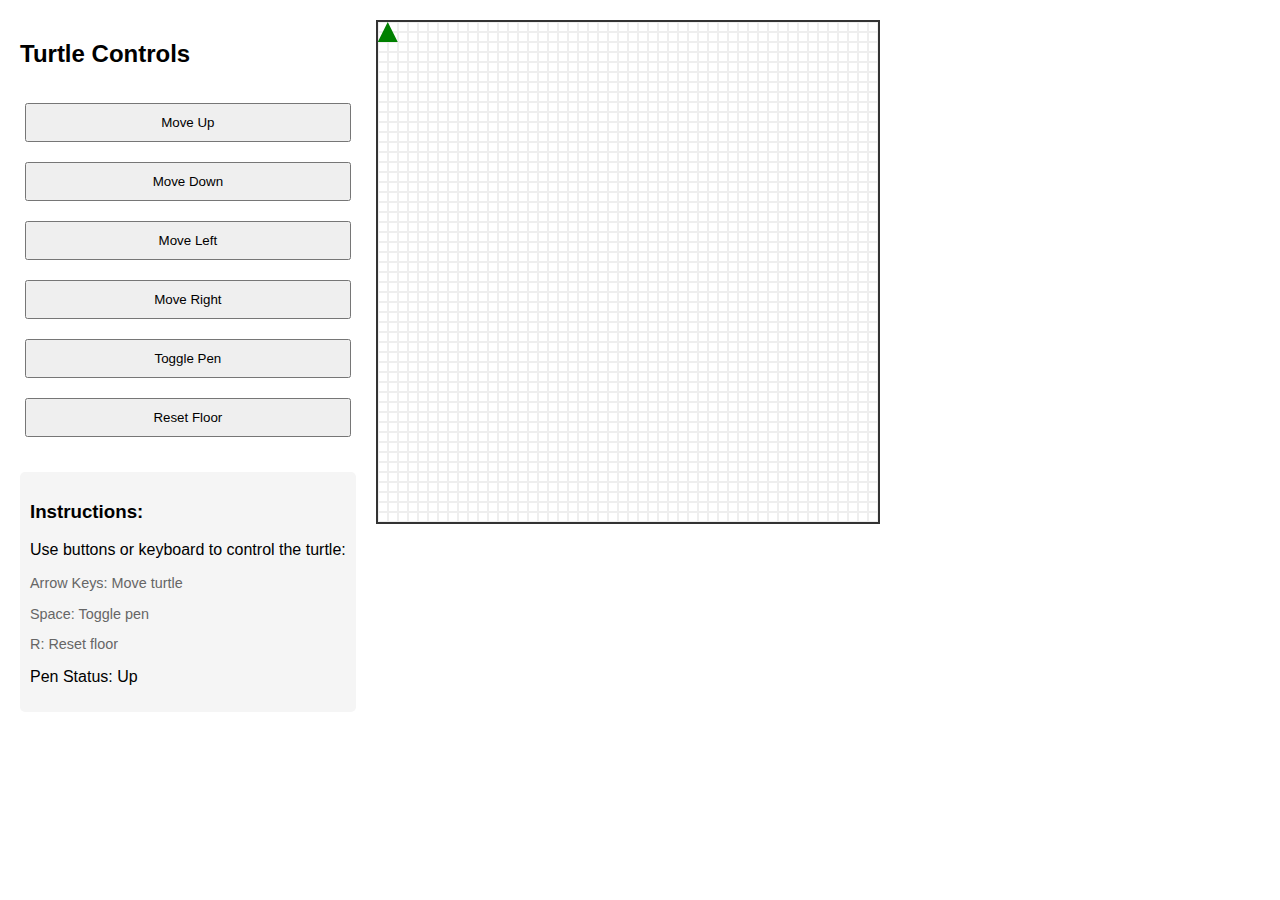
<file: index.html>
<!DOCTYPE html>
<html lang="en">
<head>
    <meta charset="UTF-8">
    <title>Logo Turtle Graphics</title>
    <style>
        body {
            font-family: Arial, sans-serif;
            margin: 20px;
            display: flex;
            gap: 20px;
        }
        
        .container {
            display: flex;
            gap: 20px;
        }
        
        .controls {
            display: flex;
            flex-direction: column;
            gap: 10px;
            min-width: 200px;
        }
        
        .floor {
            border: 2px solid #333;
            position: relative;
        }
        
        .cell {
            position: absolute;
            border: 1px solid #eee;
            box-sizing: border-box;
        }
        
        .turtle {
            position: absolute;
            width: 20px;
            height: 20px;
            background-color: green;
            transform-origin: center;
            clip-path: polygon(0 100%, 50% 0, 100% 100%);
            transition: all 0.2s;
        }
        
        .marked {
            background-color: #333;
        }
        
        .instructions {
            margin-top: 20px;
            padding: 10px;
            background-color: #f5f5f5;
            border-radius: 5px;
        }
        
        button {
            padding: 10px;
            margin: 5px;
            cursor: pointer;
        }
        
        .key-controls {
            margin-top: 10px;
            font-size: 0.9em;
            color: #666;
        }
    </style>
</head>
<body>
    <div class="container">
        <div class="controls">
            <h2>Turtle Controls</h2>
            <button onclick="moveTurtle('up')">Move Up</button>
            <button onclick="moveTurtle('down')">Move Down</button>
            <button onclick="moveTurtle('left')">Move Left</button>
            <button onclick="moveTurtle('right')">Move Right</button>
            <button onclick="togglePen()">Toggle Pen</button>
            <button onclick="resetFloor()">Reset Floor</button>
            <div class="instructions">
                <h3>Instructions:</h3>
                <p>Use buttons or keyboard to control the turtle:</p>
                <div class="key-controls">
                    <p>Arrow Keys: Move turtle</p>
                    <p>Space: Toggle pen</p>
                    <p>R: Reset floor</p>
                </div>
                <p>Pen Status: <span id="penStatus">Up</span></p>
            </div>
        </div>
        <div id="floor" class="floor"></div>
    </div>
    <script src="turtle.js"></script>
</body>
</html>
</file>
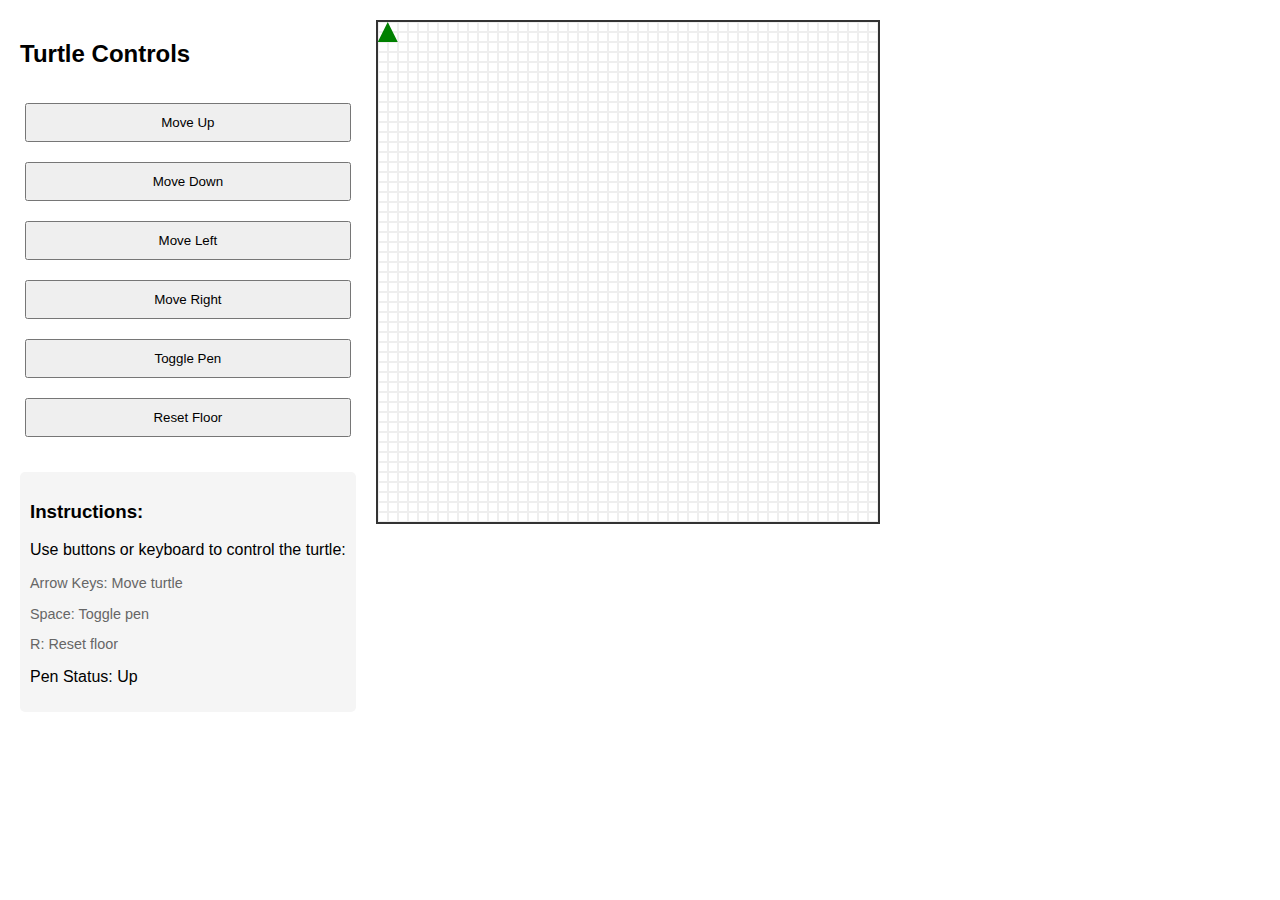
<file: AS2/index.html>
<!DOCTYPE html>
<html lang="en">
<head>
    <meta charset="UTF-8">
    <title>Logo Turtle Graphics</title>
    <style>
        body {
            font-family: Arial, sans-serif;
            margin: 20px;
            display: flex;
            gap: 20px;
        }
        
        .container {
            display: flex;
            gap: 20px;
        }
        
        .controls {
            display: flex;
            flex-direction: column;
            gap: 10px;
            min-width: 200px;
        }
        
        .floor {
            border: 2px solid #333;
            position: relative;
        }
        
        .cell {
            position: absolute;
            border: 1px solid #eee;
            box-sizing: border-box;
        }
        
        .turtle {
            position: absolute;
            width: 20px;
            height: 20px;
            background-color: green;
            transform-origin: center;
            clip-path: polygon(0 100%, 50% 0, 100% 100%);
            transition: all 0.2s;
        }
        
        .marked {
            background-color: #333;
        }
        
        .instructions {
            margin-top: 20px;
            padding: 10px;
            background-color: #f5f5f5;
            border-radius: 5px;
        }
        
        button {
            padding: 10px;
            margin: 5px;
            cursor: pointer;
        }
        
        .key-controls {
            margin-top: 10px;
            font-size: 0.9em;
            color: #666;
        }
    </style>
</head>
<body>
    <div class="container">
        <div class="controls">
            <h2>Turtle Controls</h2>
            <button onclick="moveTurtle('up')">Move Up</button>
            <button onclick="moveTurtle('down')">Move Down</button>
            <button onclick="moveTurtle('left')">Move Left</button>
            <button onclick="moveTurtle('right')">Move Right</button>
            <button onclick="togglePen()">Toggle Pen</button>
            <button onclick="resetFloor()">Reset Floor</button>
            <div class="instructions">
                <h3>Instructions:</h3>
                <p>Use buttons or keyboard to control the turtle:</p>
                <div class="key-controls">
                    <p>Arrow Keys: Move turtle</p>
                    <p>Space: Toggle pen</p>
                    <p>R: Reset floor</p>
                </div>
                <p>Pen Status: <span id="penStatus">Up</span></p>
            </div>
        </div>
        <div id="floor" class="floor"></div>
    </div>
    <script src="turtle.js"></script>
</body>
</html>
</file>
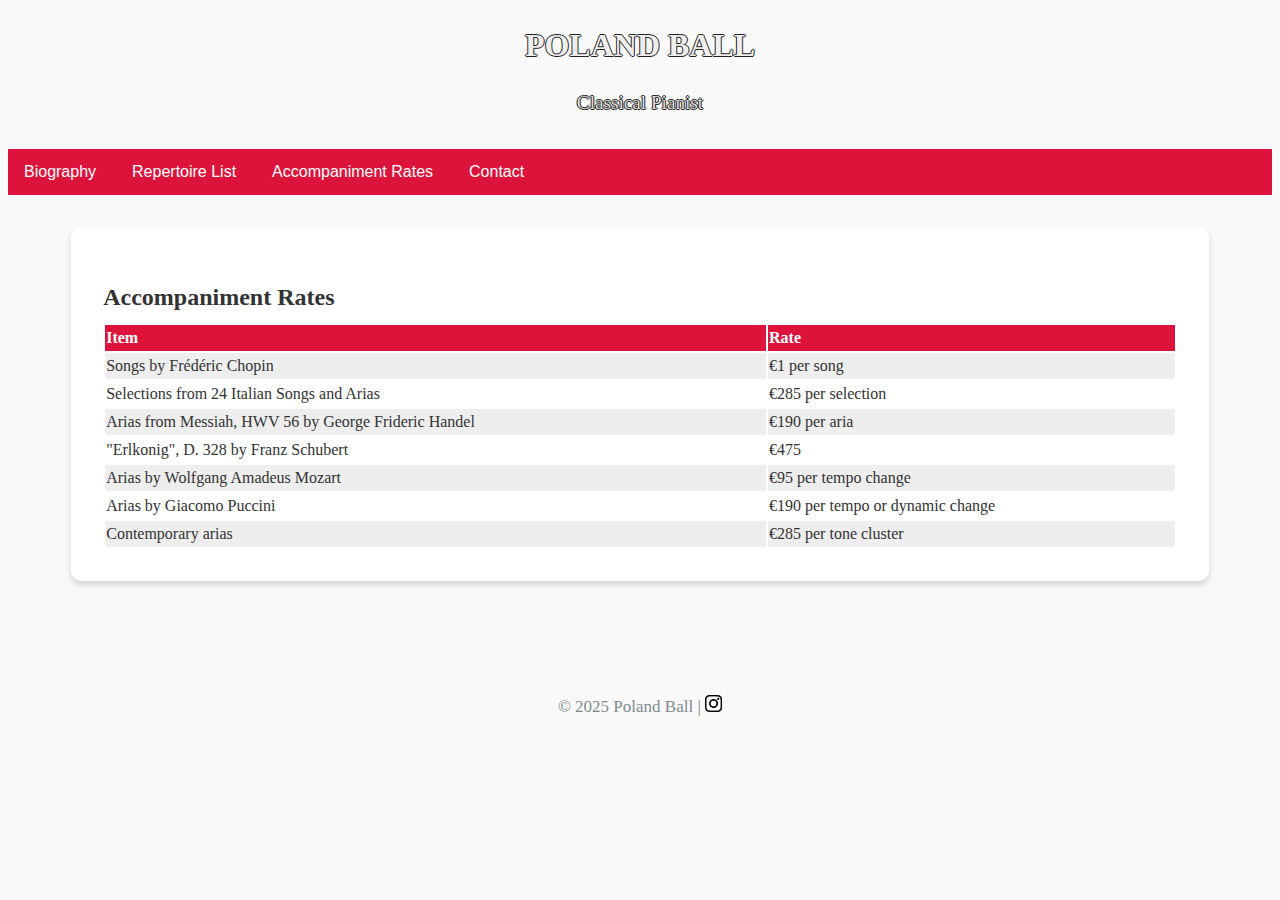
<file: accompaniment.html>
<!DOCTYPE html>
<html lang="en">
<head>
  <meta charset="UTF-8" name="viewport" content="width=device-width, initial-scale=1.0">
  <title>Poland Ball - Accompaniment Rates</title>
  <link rel="stylesheet" href="styles.css">
  <style>
    table {
      width: 100%;
    }
    
    tr:nth-child(even) {
      background-color: #eee;
    }

    th {
      background-color: #dc143c;
      color: #fff;
      text-align: left;
    }

    tr:hover {
      background-color: #ddd;
    }
  </style>
</head>
<body>
  <header class="header">
    <h1>POLAND BALL</h1>
    <p>Classical Pianist</p>
  </header>
  <nav class="navbar">
    <button onclick="window.location.href='index.html';">Biography</button>
    <button onclick="window.location.href='repertoire.html';">Repertoire List</button>
    <button onclick="window.location.href='accompaniment.html';">Accompaniment Rates</button>
    <button onclick="window.location.href='contact.html';">Contact</button>
  </nav>
  <main class="container">
    <div class="card">
      <h2>Accompaniment Rates</h2>
      <table>
        <tr>
          <th>Item</th>
          <th>Rate</th>
        </tr>
        <tr>
          <td>Songs by Frédéric Chopin</td>
          <td>€1 per song</td>
        </tr>
        <tr>
          <td>Selections from 24 Italian Songs and Arias</td>
          <td>€285 per selection</td>
        </tr>
        <tr>
          <td>Arias from Messiah, HWV 56 by George Frideric Handel</td>
          <td>€190 per aria</td>
        </tr>
        <tr>
          <td>"Erlkonig", D. 328 by Franz Schubert</td>
          <td>€475</td>
        </tr>
        <tr>
          <td>Arias by Wolfgang Amadeus Mozart</td>
          <td>€95 per tempo change</td>
        </tr>
        <tr>
          <td>Arias by Giacomo Puccini</td>
          <td>€190 per tempo or dynamic change</td>
        </tr>
        <tr>
          <td>Contemporary arias</td>
          <td>€285 per tone cluster</td>
        </tr>
      </table>
    </div>
  </main>
  <footer class="footer">
    <p>&copy; 2025 Poland Ball | <a href="https://www.instagram.com/upeimusicsociety"><img style="height:1em;" src="instagram_gylph_black.png"></a></p>
  </footer>
</body>
</html>
</file>
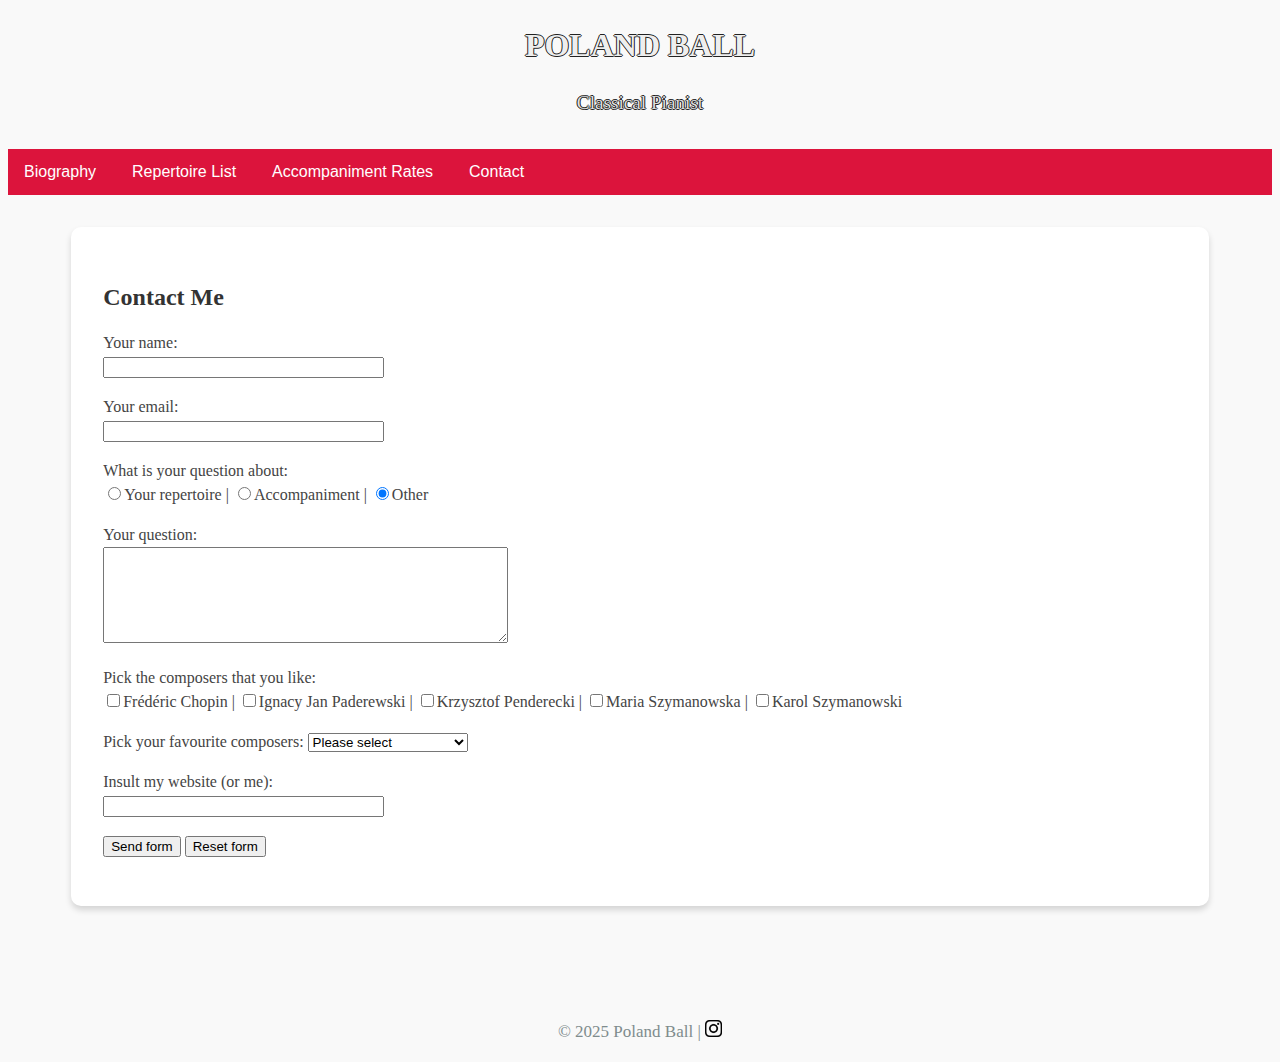
<file: contact.html>
<!DOCTYPE html>
<html lang="en">
<head>
  <meta charset="UTF-8" meta name="viewport" content="width=device-width, initial-scale=1.0">
  <title>Poland Ball - Contact</title>
  <link rel="stylesheet" href="styles.css">
</head>
<body>
  <header class="header">
    <h1>POLAND BALL</h1>
    <p>Classical Pianist</p>
  </header>
  <nav class="navbar">
    <button onclick="window.location.href='index.html';">Biography</button>
    <button onclick="window.location.href='repertoire.html';">Repertoire List</button>
    <button onclick="window.location.href='accompaniment.html';">Accompaniment Rates</button>
    <button onclick="window.location.href='contact.html';">Contact</button>
  </nav>
  <main class="container">
    <div class="card">
      <h2>Contact Me</h2>
      <form method="post" action="#">
         <input name="recipient" type="hidden" value="node172@peicloud.ca">
         <input name="subject" type="hidden" value="Inquiry">
         <p><label>Your name:<br><input name="name" type="text" size="32"></label></p>
         <p><label>Your email:<br><input name="email" type="text" size="32"></label></p>
         <p>What is your question about:<br><label><input name="qtype" type="radio" value="repertoire">Your repertoire</label> | <label><input name="qtype" type="radio" value="accompaniment">Accompaniment</label> | <label><input name="qtype" type="radio" value="other" checked>Other</label></p>
         <p><label>Your question:<br><textarea name="question" rows="6" cols="48"></textarea></label></p>
         <p>Pick the composers that you like:<br><label><input name="composers" type="checkbox" value="chopin">Frédéric Chopin</label> | <label><input name="composers" type="checkbox" value="paderewski">Ignacy Jan Paderewski</label> | <label><input name="composers" type="checkbox" value="penderecki">Krzysztof Penderecki</label> | <label><input name="composers" type="checkbox" value="szymanowska">Maria Szymanowska</label> | <label><input name="composers" type="checkbox" value="szymanowski">Karol Szymanowski</label></p>
         <p><label>Pick your favourite composers:
           <select name="composer">
             <option selected>Please select</option>
             <option>Frédéric Chopin</option>
             <option>Ignacy Jan Paderewski</option>
             <option>Krzysztof Penderecki</option>
             <option>Maria Szymanowska</option>
             <option>Karol Szymanowski</option>
           </select>
         </label></p>
         <p><label>Insult my website (or me):<br><input name="insult" type="password" size="32"></label></p>
         <p><input type="submit" value="Send form"> <input type="reset" value="Reset form"></p>
      </form>
    </div>
  </main>
  <footer class="footer">
    <p>&copy; 2025 Poland Ball | <a href="https://www.instagram.com/upeimusicsociety"><img style="height:1em;" src="instagram_gylph_black.png"></a></p>
  </footer>
</body>
</html>
</file>
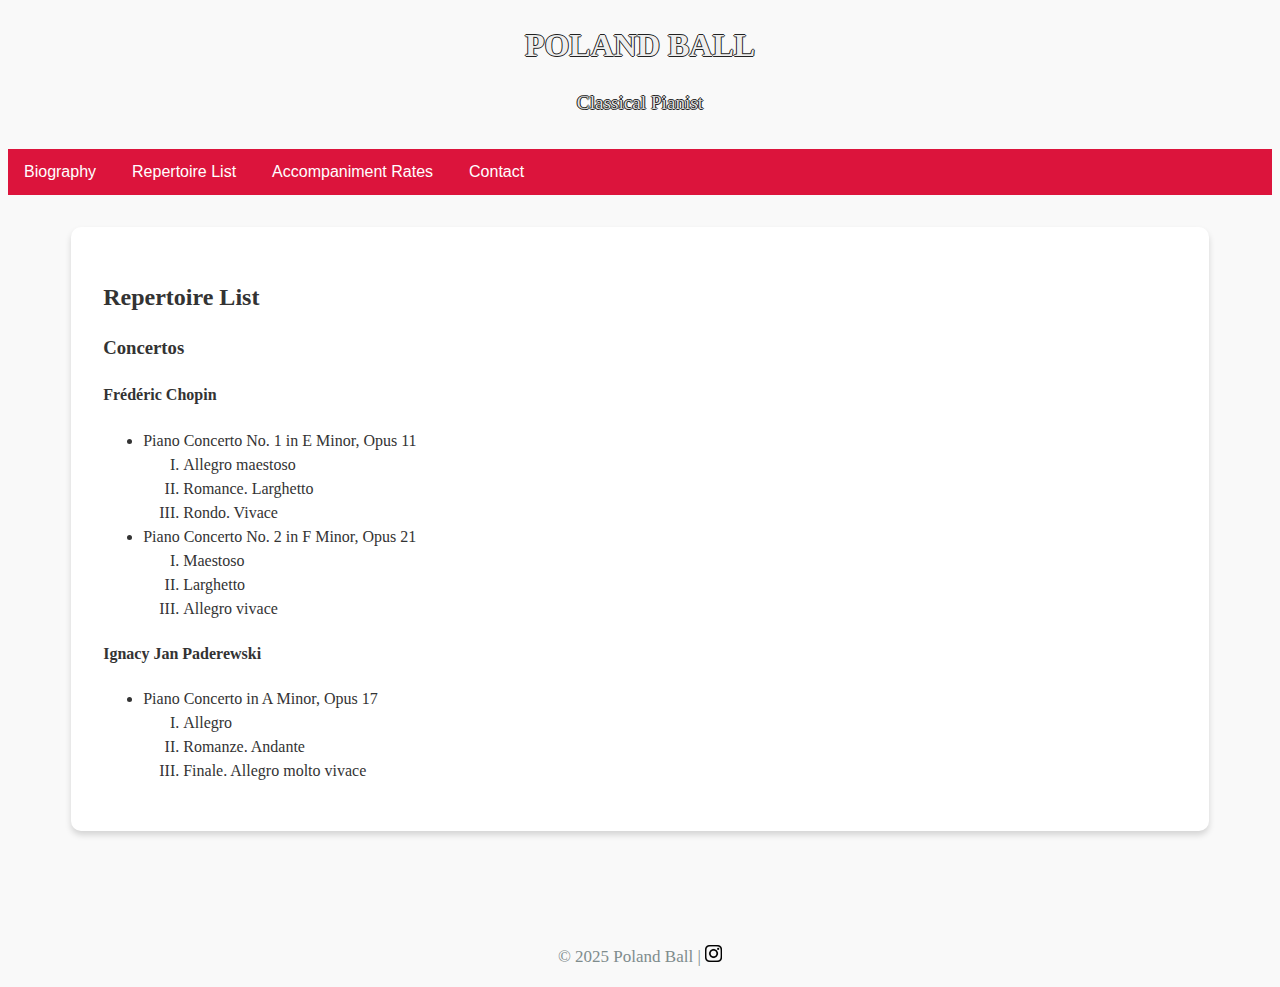
<file: repertoire.html>
<!DOCTYPE html>
<html lang="en">
<head>
  <meta charset="UTF-8" name="viewport" content="width=device-width, initial-scale=1.0">
  <title>Poland Ball - Repertoire List</title>
  <link rel="stylesheet" href="styles.css">
  <style>
    em {
      font-weight: bold;
      font-style: normal;
    }
    ol.roman {
      list-style-type: upper-roman;
    }
  </style>
</head>
<body>
  <header class="header">
    <h1>POLAND BALL</h1>
    <p>Classical Pianist</p>
  </header>
  <nav class="navbar">
    <button onclick="window.location.href='index.html';">Biography</button>
    <button onclick="window.location.href='repertoire.html';">Repertoire List</button>
    <button onclick="window.location.href='accompaniment.html';">Accompaniment Rates</button>
    <button onclick="window.location.href='contact.html';">Contact</button>
  </nav>
  <main class="container">
    <div class="card">
      <h2>Repertoire List</h2>
      <h3>Concertos</h3>
      <h4>Frédéric Chopin</h4>
      <ul>
        <li>Piano Concerto No. 1 in E Minor, Opus 11</li>
          <ol class="roman">
            <li>Allegro maestoso</li>
            <li>Romance. Larghetto</li>
            <li>Rondo. Vivace</li>
          </ol>
        <li>Piano Concerto No. 2 in F Minor, Opus 21</li>
          <ol class="roman">
            <li>Maestoso</li>
            <li>Larghetto</li>
            <li>Allegro vivace</li>
          </ol>
      </ul>
      <h4>Ignacy Jan Paderewski</h4>
      <ul>
        <li>Piano Concerto in A Minor, Opus 17</li>
          <ol class="roman">
            <li>Allegro</li>
            <li>Romanze. Andante</li>
            <li>Finale. Allegro molto vivace</li>
          </ol>
      </ul>
    </div>
  </main>
  <footer class="footer">
    <p>&copy; 2025 Poland Ball | <a href="https://www.instagram.com/upeimusicsociety"><img style="height:1em;" src="instagram_gylph_black.png"></a></p>
  </footer>
</body>
</html>
</file>
<file: styles.css>
{
  box-sizing: border-box;
}

body {
  font-family: 'Georgia', serif;
  line-height: 1.5;
  background-color: #f9f9f9;
  color: #333;
}

h1, h2, h3 {
  font-family: 'Georgia', serif;
  margin-bottom: 0.5rem;
}

p {
  font-size: 17px
}

a {
  color: #555;
  text-decoration: none;
}

a:hover {
  text-decoration: underline;
}

/* Header */
.header {
  text-align: center;
  margin-bottom: 2rem;
  background-image: url(https://upload.wikimedia.org/wikipedia/commons/thumb/a/aa/Mickiewicz_Monument%2C_Warsaw%2C_Russia_%28i.e._Warsaw%2C_Poland%29-LCCN2001697524.jpg/793px-Mickiewicz_Monument%2C_Warsaw%2C_Russia_%28i.e._Warsaw%2C_Poland%29-LCCN2001697524.jpg);
  background-color: #f9f9f9;
  background-size: 100vw;
  background-position: 0 -50vw;
}

.header h1 {
  font-size: 2rem;
  text-shadow: -1px 0 #222, 0 1px #222, 1px 0 #222, 0 -1px #222;
  color: #eee;
}

.header p {
  font-size: 1.2rem;
  text-shadow: -1px 0 #222, 0 1px #222, 1px 0 #222, 0 -1px #222;
  color: #ddd;
}

/* Footer */
.footer {
  text-align: center;
  margin-top: 0rem;
  font-size: 0.9rem;
  color: #7f8c8d;
}

.footer a {
  color: #2c3e50;
}

/* Navbar */
.navbar {
  overflow: auto;
  background-color: #dc143c;
  position: sticky;
  top: 0;
  width: 100%;
}

.navbar button {
  background-color: #dc143c;
  border: none;
  color: #fff;
  padding: 14px 16px;
  text-align: center;
  text-decoration: none;
  display: inline-block;
  font-size: 16px;
}

.navbar button:hover {
  background-color: #fff;
  color: #dc143c;
}

/* Container */
.container {
  width: 90%;
  margin: 0 auto;
  padding: 2rem 0;
}

/* Card */
.card {
      margin-bottom: 4rem;
      padding: 2rem;
      background-color: #fff;
      border-radius: 10px;
      box-shadow: 0 4px 6px rgba(0, 0, 0, 0.15);
}

.card p {
      font-size: 1rem;
      margin-top: 1rem;
      color: #444;

/* Form */
textarea {
  max-width: 100%;
}
</file>
